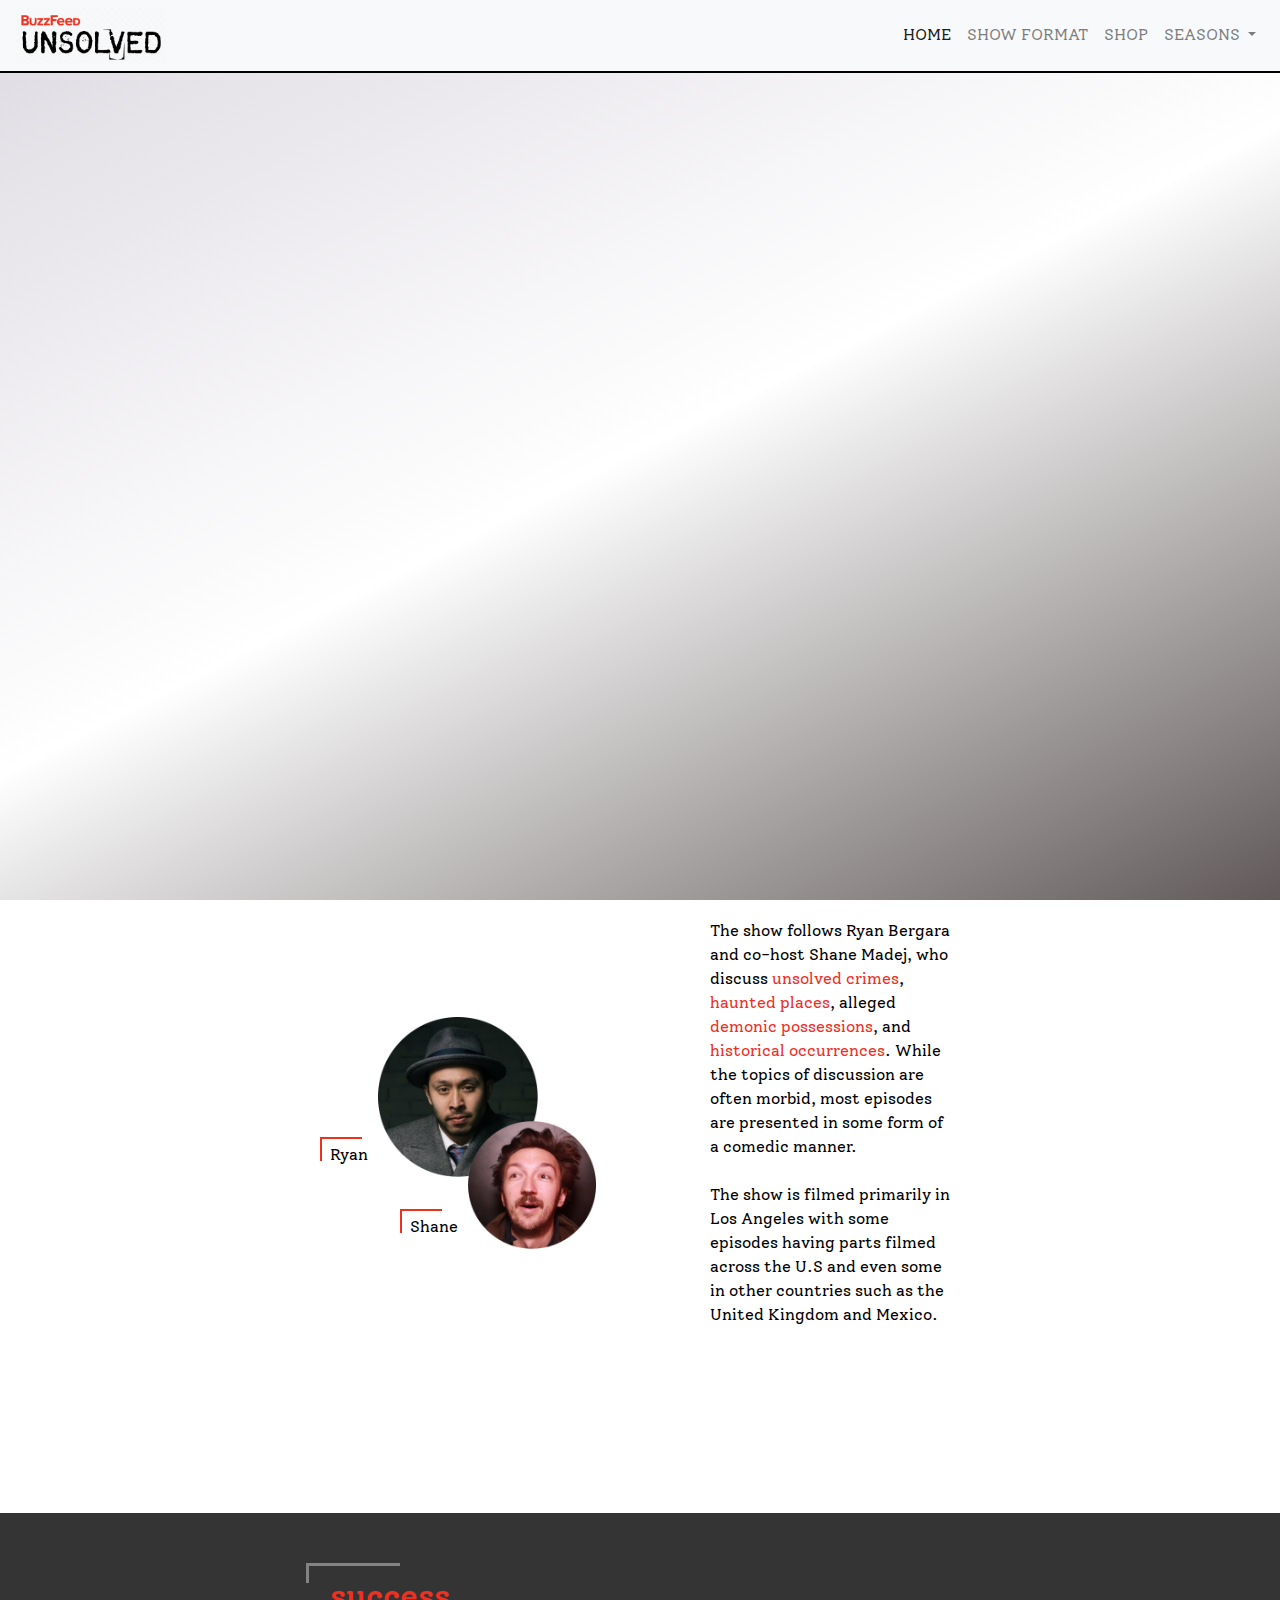
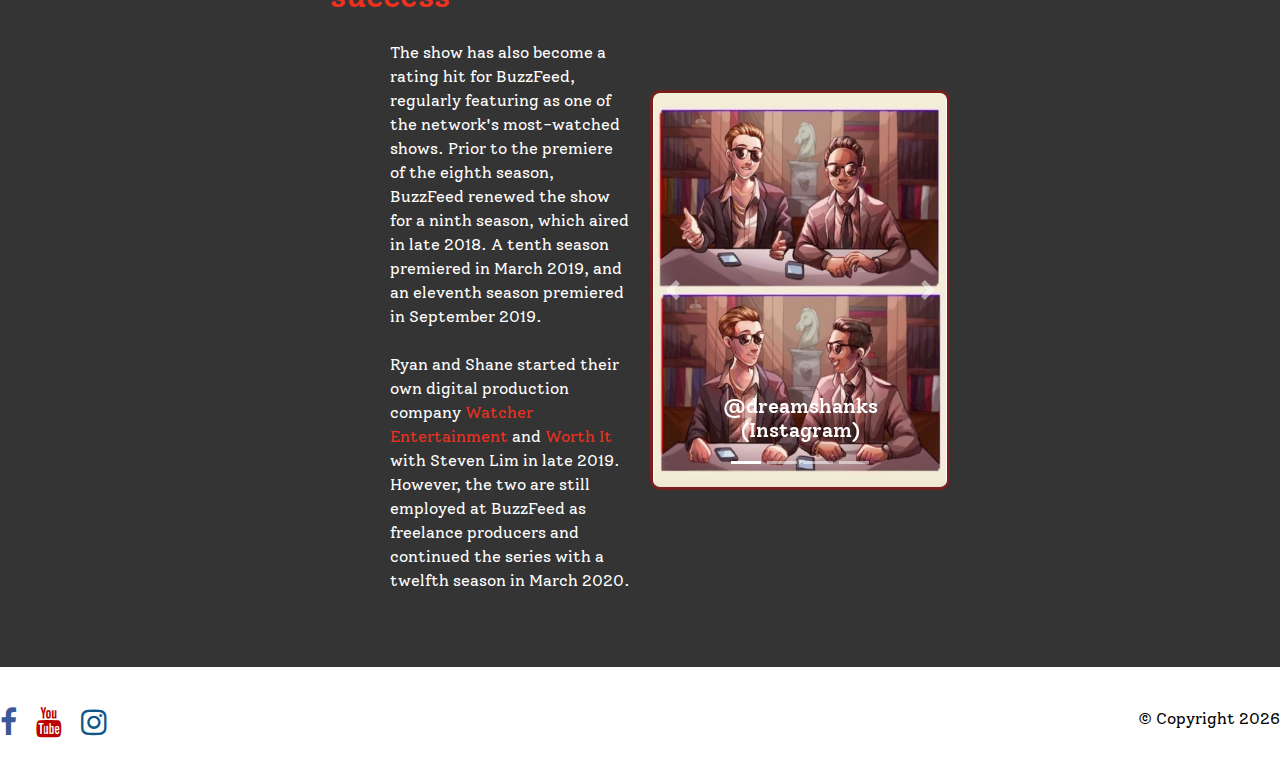
<file: index.html>
<!DOCTYPE html>
<html lang="“en”">
  <head>
    <meta charset="UTF-8" />
    <link
      href="https://fonts.googleapis.com/css2?family=Solway&display=swap"
      rel="stylesheet"
    />
    <meta name="viewport" content="width=device-width, initial-scale=1" />
    <link
      rel="stylesheet"
      href="https://cdnjs.cloudflare.com/ajax/libs/font-awesome/4.7.0/css/font-awesome.min.css"
    />
    <link
      rel="stylesheet"
      href="https://stackpath.bootstrapcdn.com/bootstrap/4.3.1/css/bootstrap.min.css"
      integrity="sha384-ggOyR0iXCbMQv3Xipma34MD+dH/1fQ784/j6cY/iJTQUOhcWr7x9JvoRxT2MZw1T"
      crossorigin="anonymous"
    />

    <title>Buzzfeed Unsolved</title>

    <link rel="stylesheet" href="./static/css/main.css" />
  </head>
  <body>
    <div class="splash">
      <img
        src="./static/images/BU-welcomelogo.png"
        alt="Buzzfeed Unsolved logo"
        class="welcome-logo"
      />
    </div>
    <div class="content-wraper">
      <nav class="navbar navbar-expand-lg navbar-light bg-light">
        <a href="index.html">
          <img src="static/images/BU-logo.png" class="logo-img" />
        </a>
        <button
          class="navbar-toggler ml-auto"
          type="button"
          data-toggle="collapse"
          data-target="#navbarSupportedContent"
          aria-controls="navbarSupportedContent"
          aria-expanded="false"
          aria-label="Toggle navigation"
        >
          <span class="navbar-toggler-icon"></span>
        </button>
        <div class="collapse navbar-collapse" id="navbarSupportedContent">
          <ul class="navbar-nav ml-auto">
            <li class="nav-item active">
              <a class="nav-link" href="index.html"
                >HOME <span class="sr-only">(current)</span></a
              >
            </li>
            <li class="nav-item">
              <a class="nav-link" href="showformat.html">SHOW FORMAT</a>
            </li>
            <li class="nav-item">
              <a class="nav-link" href="shop.html">SHOP</a>
            </li>
            <li class="nav-item dropdown">
              <a
                class="nav-link dropdown-toggle"
                href="#"
                id="navbarDropdown"
                role="button"
                data-toggle="dropdown"
                aria-haspopup="true"
                aria-expanded="false"
              >
                SEASONS
              </a>
              <div
                class="dropdown-menu seasons-dropdown"
                aria-labelledby="navbarDropdown"
              >
                <a href="season1.html" class="dropdown-item">Season 1</a>
                <a href="season2.html" class="dropdown-item">Season 2</a>
                <a href="season3.html" class="dropdown-item">Season 3</a>
              </div>
            </li>
          </ul>
        </div>
      </nav>
      <main class="base-sections">
          <div class="section-one">
            <div class="content-wrapper" style="position: relative; margin-top: 100px">
              <div class="hero-header">
                <div style=" margin-left: 10px;">
                  <h1 style="color: white">
                    Welcome to the 
                  </h1>
                  <h1  style="color: #EE301F">
                    Buzzfeed Unsolved 
                  </h1>
                  <h1  style="color: white">
                    Official Page!
                  </h1>
                </div>
                <p style="background: rgba(245, 245, 245, 0.85); padding: 2rem">
                  BuzzFeed Unsolved (also known as simply <span class="red-text">Unsolved</span>) is an American
                  documentary entertainment web series created and produced by
                  Ryan Bergara. It first aired on YouTube on February 4, 2016, and
                  has run for eleven seasons. The show currently airs on its own
                  channel called the Buzzfeed Unsolved Network.
                </p>
              </div>
              <img class="hero-image" src="static/images/bu_main.jpg"/>
            </div>
          </div>
          <div class="section-two">
            <div class="content-wrapper second-section" style="margin: 4rem 0">
              <div class="images-wrapper">
                <div class="image-wrapper">
                  <p class="name-bordered">Ryan</p>
                  <img class="ryan-image" src="static/images/ryan.png" style="width: 50%;"/>
                </div>
                <div class="image-wrapper" style="top: 55%; left: 25%">                  
                  <p class="name-bordered">Shane</p>
                  <img class="shane-image" src="static/images/shane.png" style="width: 40%;"/>
                </div>
              </div>
              <div style="width: 100%">
                <h2 class="bordered" style="color: #EE301F">about</h2>
                <p style="margin-left: 70px; margin-top: 25px">
                  The show follows Ryan Bergara and co-host Shane Madej, 
                  who discuss <span class="red-text">unsolved crimes</span>, <span class="red-text">haunted places</span>, 
                  alleged <span class="red-text">demonic possessions</span>, 
                  and <span class="red-text">historical occurrences</span>. While the topics of discussion are often morbid, 
                  most episodes are presented in some form of a comedic manner.
                  <br></br>
                  The show is filmed primarily in Los Angeles with some episodes having parts 
                  filmed across the U.S and even some in other countries such as the United Kingdom and Mexico. 
                </p>
              </div>
            </div>
          </div>
          <div class="section-three">            
            <div class="content-wrapper second-section" style="margin: 4rem 0">
              <div style="display: flex; flex-direction: row; color: white">
                <div style="width: 100%">
                  <h2 style="color: #EE301F" class="bordered">success</h2>
                  <p style="margin-left: 70px; margin-top: 25px">
                    The show has also become a rating hit for BuzzFeed,
                    regularly featuring as one of the network's most-watched shows.
                    Prior to the premiere of the eighth season, BuzzFeed renewed the
                    show for a ninth season, which aired in late 2018. A tenth
                    season premiered in March 2019, and an eleventh season premiered
                    in September 2019.
                    <br></br>
                    Ryan and Shane started their own digital production company
                    <span class="red-text">Watcher Entertainment</span> and 
                    <span class="red-text">Worth It</span> with Steven Lim in late 2019.
                    However, the two are still employed at BuzzFeed as freelance
                    producers and continued the series with a twelfth season in
                    March 2020.
                  </p>
                </div>
                <div style="width: 100%">
                  <div class="row carousel-wrapper" width="100%">
                    <div style="width: 300px">
                      <div class="index-carousel">
                        <div
                          id="carouselCaptions"
                          class="carousel slide"
                          data-interval="7500"
                          data-ride="carousel"
                        >
                          <ol class="carousel-indicators">
                            <li
                              data-target="#carouselCaptions"
                              data-slide-to="0"
                              class="active"
                            ></li>
                            <li data-target="#carouselCaptions" data-slide-to="1"></li>
                            <li data-target="#carouselCaptions" data-slide-to="2"></li>
                            <li data-target="#carouselCaptions" data-slide-to="3"></li>
                          </ol>
                          <div class="carousel-inner" style="height: 400px">
                            <div class="carousel-item active img-fluid img-wrapper">
                              <img
                                height="100%"
                                src="static/images/dreamshanks.jpg"
                                class="d-block w-100 fanart"
                              />
                              <div class="carousel-caption">
                                <h5>@dreamshanks (Instagram)</h5>
                              </div>
                            </div>
                            <div class="carousel-item img-fluid img-wrapper">
                              <img
                                height="100%"
                                src="static/images/flightlessartist(tumblr).jpg"
                                class="d-block w-100 fanart"
                              />
                              <div class="carousel-caption">
                                <h5>@flightlessartist (Tumblr)</h5>
                              </div>
                            </div>
                            <div class="carousel-item img-fluid img-wrapper">
                              <img
                                height="100%"
                                src="static/images/ghastly.ashley.art.png"
                                class="d-block w-100 fanart"
                              />
                              <div class="carousel-caption">
                                <h5>@ghastly.ashley.art (Instagram)</h5>
                              </div>
                            </div>
                            <div class="carousel-item img-fluid img-wrapper">
                              <img
                                height="100%"
                                src="static/images/looneylamb.png"
                                class="d-block w-100 fanart"
                              />
                              <div class="carousel-caption">
                                <h5>@looneylamb (Instagram)</h5>
                              </div>
                            </div>
                          </div>
                          <a
                            class="carousel-control-prev"
                            href="#carouselCaptions"
                            role="button"
                            data-slide="prev"
                          >
                            <span
                              class="carousel-control-prev-icon"
                              aria-hidden="true"
                            ></span>
                            <span class="sr-only">Previous</span>
                          </a>
                          <a
                            class="carousel-control-next"
                            href="#carouselCaptions"
                            role="button"
                            data-slide="next"
                          >
                            <span
                              class="carousel-control-next-icon"
                              aria-hidden="true"
                            ></span>
                            <span class="sr-only">Next</span>
                          </a>
                        </div>
                      </div>
                    </div>
                  </div>
                </div>
              </div>
            </div>
          </div>
      </main>
    </div>
    <footer class="footer mt-auto">
      <div class="socialmedia">
        <a
          href="https://www.facebook.com/buzzfeedunsolved"
          class="fa fa-facebook"
          target="_blank"
        ></a>
        <a
          href="https://www.youtube.com/channel/UCKijjvu6bN1c-ZHVwR7-5WA"
          class="fa fa-youtube"
          target="_blank"
        >
        </a>
        <a
          href="https://www.instagram.com/buzzfeedunsolved/"
          class="fa fa-instagram"
          target="_blank"
        ></a>
      </div>
      <div>&copy; Copyright <span id="current-year"></span></div>
    </footer>

    <script
      src="https://code.jquery.com/jquery-3.3.1.slim.min.js"
      integrity="sha384-q8i/X+965DzO0rT7abK41JStQIAqVgRVzpbzo5smXKp4YfRvH+8abtTE1Pi6jizo"
      crossorigin="anonymous"
    ></script>
    <script
      src="https://cdnjs.cloudflare.com/ajax/libs/popper.js/1.14.7/umd/popper.min.js"
      integrity="sha384-UO2eT0CpHqdSJQ6hJty5KVphtPhzWj9WO1clHTMGa3JDZwrnQq4sF86dIHNDz0W1"
      crossorigin="anonymous"
    ></script>
    <script
      src="https://stackpath.bootstrapcdn.com/bootstrap/4.3.1/js/bootstrap.min.js"
      integrity="sha384-JjSmVgyd0p3pXB1rRibZUAYoIIy6OrQ6VrjIEaFf/nJGzIxFDsf4x0xIM+B07jRM"
      crossorigin="anonymous"
    ></script>
    <script src="static/js/main.js"></script>
  </body>
</html>
</file>
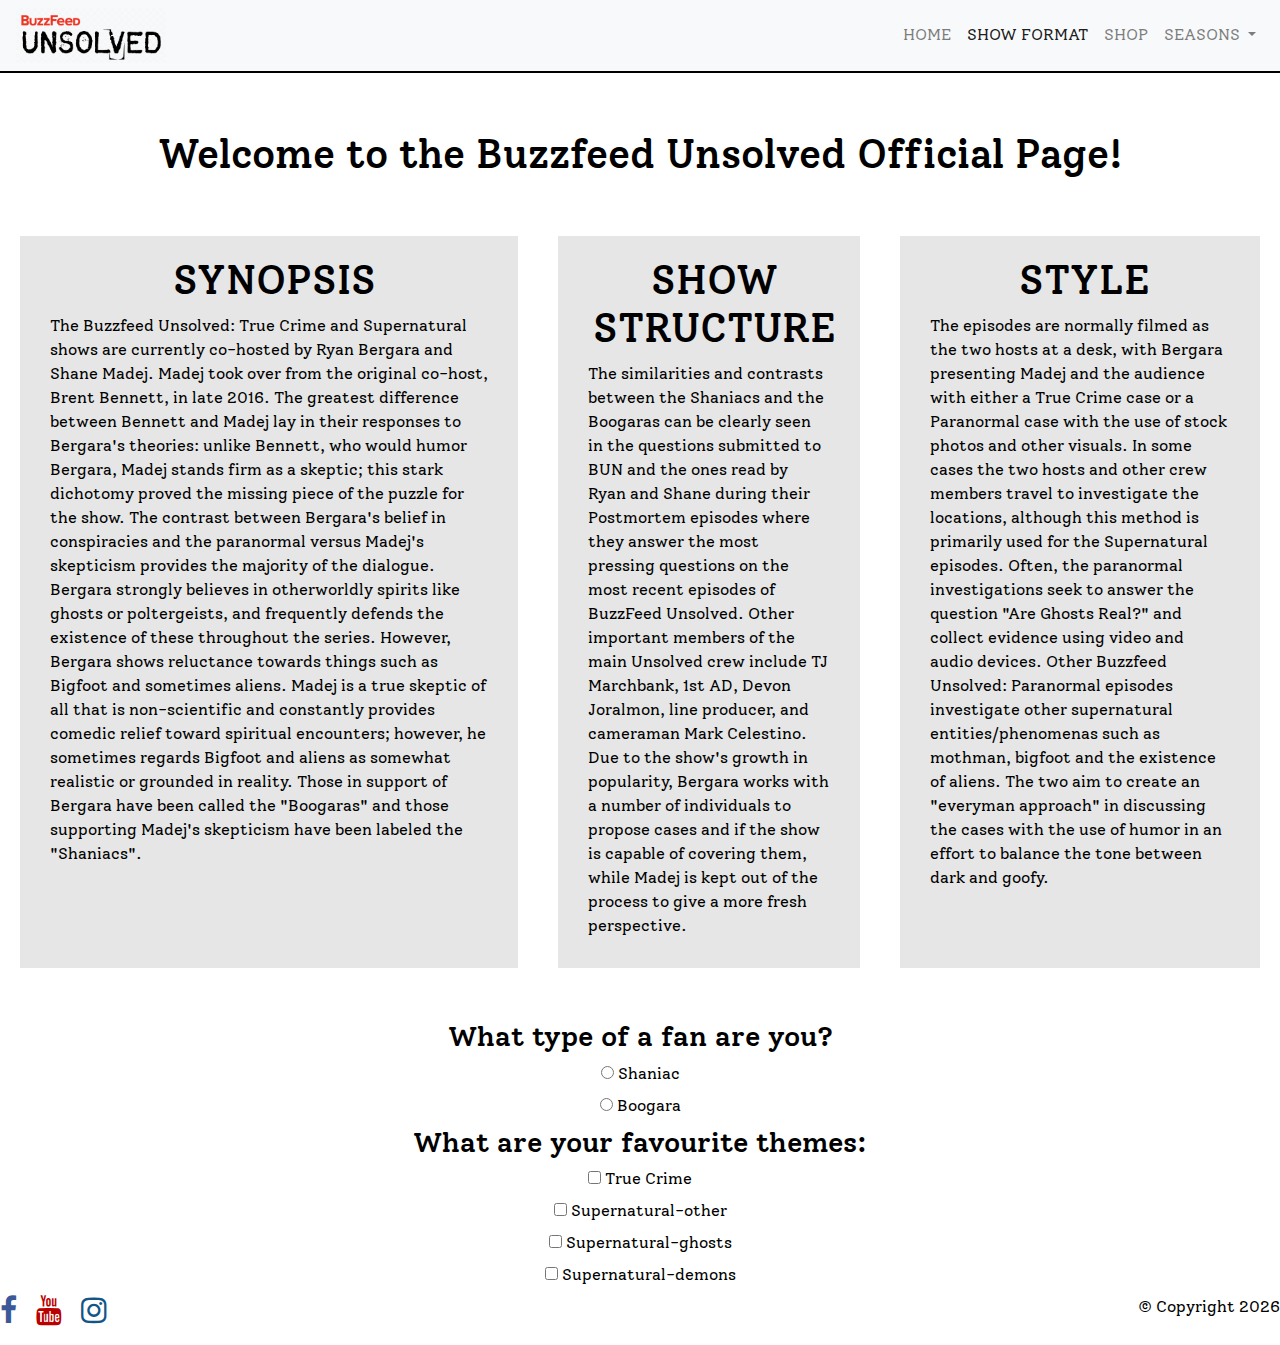
<file: showformat.html>
<!DOCTYPE html>
<html lang="“en”">
  <head>
    <meta charset="UTF-8" />
    <title>Buzzfeed Unsolved</title>
    <meta name="viewport" content="width=device-width, initial-scale=1" />
    <link
      href="https://fonts.googleapis.com/css2?family=Solway&display=swap"
      rel="stylesheet"
    />
    <link
      rel="stylesheet"
      href="https://cdnjs.cloudflare.com/ajax/libs/font-awesome/4.7.0/css/font-awesome.min.css"
    />
    <link
      rel="stylesheet"
      href="https://stackpath.bootstrapcdn.com/bootstrap/4.3.1/css/bootstrap.min.css"
      integrity="sha384-ggOyR0iXCbMQv3Xipma34MD+dH/1fQ784/j6cY/iJTQUOhcWr7x9JvoRxT2MZw1T"
      crossorigin="anonymous"
    />
    <link rel="stylesheet" href="static/css/main.css" />
  </head>
  <body class="d-flex flex-column min-vh-100">
    <div id="content-wraper">
      <nav class="navbar navbar-expand-lg navbar-light bg-light">
        <a href="index.html">
          <img src="static/images/BU-logo.png" class="logo-img" />
        </a>
        <button
          class="navbar-toggler ml-auto"
          type="button"
          data-toggle="collapse"
          data-target="#navbarSupportedContent"
          aria-controls="navbarSupportedContent"
          aria-expanded="false"
          aria-label="Toggle navigation"
        >
          <span class="navbar-toggler-icon"></span>
        </button>
        <div class="collapse navbar-collapse" id="navbarSupportedContent">
          <ul class="navbar-nav ml-auto">
            <li class="nav-item">
              <a class="nav-link" href="index.html"
                >HOME <span class="sr-only">(current)</span></a
              >
            </li>
            <li class="nav-item active">
              <a class="nav-link" href="showformat.html">SHOW FORMAT</a>
            </li>
            <li class="nav-item">
              <a class="nav-link" href="shop.html">SHOP</a>
            </li>
            <li class="nav-item dropdown">
              <a
                class="nav-link dropdown-toggle"
                href="#"
                id="navbarDropdown"
                role="button"
                data-toggle="dropdown"
                aria-haspopup="true"
                aria-expanded="false"
              >
                SEASONS
              </a>
              <div
                class="dropdown-menu seasons-dropdown"
                aria-labelledby="navbarDropdown"
              >
                <a href="season1.html" class="dropdown-item">Season 1</a>
                <a href="season2.html" class="dropdown-item">Season 2</a>
                <a href="season3.html" class="dropdown-item">Season 3</a>
              </div>
            </li>
          </ul>
        </div>
      </nav>
      <main style="margin-top: 100px;">
        <h1 class="all-text alligned">
          Welcome to the Buzzfeed Unsolved Official Page!
        </h1>
        <section style="min-height: auto; margin-bottom: 2rem;">
          <div class="text-container reveal fade-bottom">
            <div class="text-box">
              <h2>Synopsis</h2>
              <p>
                The Buzzfeed Unsolved: True Crime and Supernatural shows are
                currently co-hosted by Ryan Bergara and Shane Madej. Madej took
                over from the original co-host, Brent Bennett, in late 2016. The
                greatest difference between Bennett and Madej lay in their
                responses to Bergara's theories: unlike Bennett, who would humor
                Bergara, Madej stands firm as a skeptic; this stark dichotomy
                proved the missing piece of the puzzle for the show. The
                contrast between Bergara's belief in conspiracies and the
                paranormal versus Madej's skepticism provides the majority of
                the dialogue. Bergara strongly believes in otherworldly spirits
                like ghosts or poltergeists, and frequently defends the
                existence of these throughout the series. However, Bergara shows
                reluctance towards things such as Bigfoot and sometimes aliens.
                Madej is a true skeptic of all that is non-scientific and
                constantly provides comedic relief toward spiritual encounters;
                however, he sometimes regards Bigfoot and aliens as somewhat
                realistic or grounded in reality. Those in support of Bergara
                have been called the "Boogaras" and those supporting Madej's
                skepticism have been labeled the "Shaniacs".
              </p>
            </div>
            <div class="text-box">
              <h2>Show structure</h2>
              <p>
                The similarities and contrasts between the Shaniacs and the
                Boogaras can be clearly seen in the questions submitted to BUN
                and the ones read by Ryan and Shane during their Postmortem
                episodes where they answer the most pressing questions on the
                most recent episodes of BuzzFeed Unsolved. Other important
                members of the main Unsolved crew include TJ Marchbank, 1st AD,
                Devon Joralmon, line producer, and cameraman Mark Celestino. Due
                to the show's growth in popularity, Bergara works with a number
                of individuals to propose cases and if the show is capable of
                covering them, while Madej is kept out of the process to give a
                more fresh perspective.
              </p>
            </div>
            <div class="text-box">
              <h2>Style</h2>
              <p>
                The episodes are normally filmed as the two hosts at a desk,
                with Bergara presenting Madej and the audience with either a
                True Crime case or a Paranormal case with the use of stock
                photos and other visuals. In some cases the two hosts and other
                crew members travel to investigate the locations, although this
                method is primarily used for the Supernatural episodes. Often,
                the paranormal investigations seek to answer the question "Are
                Ghosts Real?" and collect evidence using video and audio
                devices. Other Buzzfeed Unsolved: Paranormal episodes
                investigate other supernatural entities/phenomenas such as
                mothman, bigfoot and the existence of aliens. The two aim to
                create an "everyman approach" in discussing the cases with the
                use of humor in an effort to balance the tone between dark and
                goofy.
              </p>
            </div>
          </div>
        </section>

        <div class="myDiv">
          <h3 class="text-centered">What type of a fan are you?</h3>
          <form>
            <input type="radio" id="Shaniac" name="fan type" value="Shaniac" />
            <label for="Shaniac" class="text-centered">Shaniac</label><br />
            <input type="radio" id="Boogara" name="fan type" value="Boogara" />
            <label for="Boogara" class="text-centered">Boogara</label><br />
          </form>
          <h3 class="text-centered">What are your favourite themes:</h3>
          <form>
            <input
              type="checkbox"
              id="True Crime"
              name="video theme"
              value="True Crime"
            />
            <label for="True Crime">True Crime</label><br />
            <input
              type="checkbox"
              id="Supernatural-other"
              name="video theme"
              value="Supernatural-other"
            />
            <label for="Supernatural-any">Supernatural-other</label><br />
            <input
              type="checkbox"
              id="Supernatural-ghosts"
              name="video theme"
              value="Supernatural-ghosts"
            />
            <label for="Supernatural-ghosts">Supernatural-ghosts</label><br />
            <input
              type="checkbox"
              id="Supernatural-demons"
              name="video theme"
              value="Supernatural-demons"
            />
            <label form="Supernatural-demons">Supernatural-demons</label><br />
          </form>
        </div>
      </main>
    </div>
    <footer class="footer mt-auto">
      <div class="socialmedia">
        <a
          href="https://www.facebook.com/buzzfeedunsolved"
          class="fa fa-facebook"
          target="_blank"
        ></a>
        <a
          href="https://www.youtube.com/channel/UCKijjvu6bN1c-ZHVwR7-5WA"
          class="fa fa-youtube"
          target="_blank"
        >
        </a>
        <a
          href="https://www.instagram.com/buzzfeedunsolved/"
          class="fa fa-instagram"
          target="_blank"
        ></a>
      </div>
      <div>&copy; Copyright <span id="current-year"></span></div>
    </footer>

    <script
      src="https://code.jquery.com/jquery-3.3.1.slim.min.js"
      integrity="sha384-q8i/X+965DzO0rT7abK41JStQIAqVgRVzpbzo5smXKp4YfRvH+8abtTE1Pi6jizo"
      crossorigin="anonymous"
    ></script>
    <script
      src="https://cdnjs.cloudflare.com/ajax/libs/popper.js/1.14.7/umd/popper.min.js"
      integrity="sha384-UO2eT0CpHqdSJQ6hJty5KVphtPhzWj9WO1clHTMGa3JDZwrnQq4sF86dIHNDz0W1"
      crossorigin="anonymous"
    ></script>
    <script
      src="https://stackpath.bootstrapcdn.com/bootstrap/4.3.1/js/bootstrap.min.js"
      integrity="sha384-JjSmVgyd0p3pXB1rRibZUAYoIIy6OrQ6VrjIEaFf/nJGzIxFDsf4x0xIM+B07jRM"
      crossorigin="anonymous"
    ></script>
    <script src="static/js/main.js"></script>
  </body>
</html>
</file>
<file: static/css/main.css>
body {
  font-family: "Solway", serif;
  color: black;
}
h2 {
  padding-left: 10px;
}

.splash {
  display: flex;
  justify-content: center;
  align-items: center;
  position: fixed;
  top: 0;
  left: 0;
  width: 100%;
  height: 100vh;
  background: rgb(222, 218, 226);
  background: linear-gradient(
    153deg,
    rgba(222, 218, 226, 1) 0%,
    rgba(255, 255, 255, 1) 50%,
    rgba(97, 89, 89, 1) 100%
  );
  z-index: 200;
}

.splash.display-none {
  display: flex;
  opacity: 0;
  justify-content: center;
  align-items: center;
  position: fixed;
  top: 0;
  left: 0;
  width: 100%;
  height: 100vh;
  /* background: #e6e6e6; */
  background: rgb(222, 218, 226);
  background: linear-gradient(
    153deg,
    rgba(222, 218, 226, 1) 0%,
    rgba(255, 255, 255, 1) 50%,
    rgba(97, 89, 89, 1) 100%
  );
  z-index: -10;
  transition: all 2s;
}

.welcome-logo {
  position: absolute;
  margin: auto;
  display: block;
  width: 75%;
  opacity: 0;
  animation: fadeIn 1s ease-in forwards;
}

@keyframes fadeIn {
  to {
    opacity: 1;
  }
}

.content-wraper {
  padding-bottom: 2.5rem;
}

.wrapper {
  min-height: 100%;
  margin-bottom: -50px;
  margin-left: 10px;
}

.footer,
.push {
  height: 50px;
}

.myDiv {
  text-align: center;
}

.fa {
  font-size: 30px;
  text-decoration: none;
  margin-right: 15px;
}

.fa:hover {
  opacity: 0.7;
}

.fa-facebook {
  color: #3b5998;
}

.fa-youtube {
  color: #bb0000;
}

.fa-instagram {
  color: #125688;
}

.all-text {
  color: black;
}

.all-text.alligned {
  color: black;
  text-align: center;
  margin-top: 20px;
  padding: 30px;
}

.navbar {
  position: fixed;
  top: 0;
  width: 100%;
  z-index: 9999;
}

.navbar.navbar-light {
  border-bottom: 2px solid;
}

.seasons-dropdown {
  right: 0;
  left: auto;
}

.header2 {
  margin: 20px;
}

.logo-img {
  width: 150px;
  margin: auto;
}

.main-img {
  width: 75%;
  margin: 20px;
}

p {
  margin: 10px;
}

.center {
  display: block;
  margin-left: auto;
  margin-right: auto;
}

.fanart {
  border: solid rgba(180, 12, 12, 0.527) 3px;
  border-radius: 10px;
  width: 400px;
}

.text-centered {
  text-align: center;
}

.flexgifs {
  display: flex;
  flex-direction: row;
  justify-content: space-around;
  align-items: center;
  margin-top: 30px;
}

.indexgif {
  border-style: double;
  max-width: 400px;
  margin: auto;
  height: 200px;
}

.list {
  list-style: square;
}

.ep-container {
  max-width: 1200px;
  display: flex;
  position: relative;
  flex-wrap: wrap;
  justify-content: space-around;
  margin: 0 auto;
  padding: 40px 0;
}

.ep-thumbnail {
  height: 100%;
}

.slideshow-container {
  max-width: 1000px;
  position: relative;
  margin: auto;
}

/* Next & previous buttons */
.prev,
.next {
  cursor: pointer;
  position: absolute;
  top: 50%;
  width: auto;
  padding: 16px;
  margin-top: -22px;
  color: white;
  font-weight: bold;
  font-size: 18px;
  transition: 0.6s ease;
  border-radius: 0 3px 3px 0;
  user-select: none;
}

/* Position the "next button" to the right */
.next {
  right: 0;
  border-radius: 3px 0 0 3px;
}

/* On hover, add a black background color with a little bit see-through */
.prev:hover,
.next:hover {
  background-color: rgba(0, 0, 0, 0.8);
}

/* Caption text */
.text {
  color: #f2f2f2;
  font-size: 15px;
  padding: 8px 12px;
  position: absolute;
  bottom: 8px;
  width: 100%;
  text-align: center;
}

/* The dots/bullets/indicators */
.dot {
  cursor: pointer;
  height: 15px;
  width: 15px;
  margin: 0 2px;
  background-color: #bbb;
  border-radius: 50%;
  display: inline-block;
  transition: background-color 0.6s ease;
}

/* Fading animation */
.fading-slide {
  animation-name: fade;
  animation-duration: 1.5s;
}

*/ #text {
  position: absolute;
  top: 50%;
  left: 50%;
  font-size: 50px;
  color: white;
  transform: translate(-50%, -50%);
  -ms-transform: translate(-50%, -50%);
}

section {
  min-height: 100vh;
  display: flex;
  justify-content: center;
  align-items: center;
}

section .container {
  margin: 100px;
}

section h2 {
  font-size: 40px;
  text-align: center;
  text-transform: uppercase;
}

section .text-container {
  display: flex;
}

section .text-container .text-box {
  margin: 20px;
  padding: 20px;
  background: #e6e6e6;
}

.reveal {
  position: relative;
  opacity: 0;
}

.reveal.active {
  opacity: 1;
}

.active.fade-bottom {
  animation: fade-bottom 1s ease-in;
}

/* Shop page */

.shop-img {
  width: 50%;
  display: block;
  margin-left: auto;
  margin-right: auto;
  padding-top: 40px;
}

@keyframes fade-bottom {
  0% {
    transform: translateY(50px);
    opacity: 0;
  }

  100% {
    transform: translateY(0);
    opacity: 1;
  }
}

@keyframes fade {
  from {
    opacity: 0.4;
  }

  to {
    opacity: 1;
  }
}

.footer {
  width: 100%;
  display: flex;
  justify-content: space-between;
}

@media only screen and (max-width: 768px) {
  .ep-container {
    grid-template-columns: 1fr;
  }
}

@media (max-width: 576px) {
  .footer {
    flex-direction: column;
    align-items: center;
  }

  .socialmedia {
    margin-bottom: 20px;
  }

  .indexgif {
    height: 100px;
    width: 70%;
  }

  .flexgifs {
    flex-direction: column;
    align-items: center;
  }
}

.flip-box {
  background-color: transparent;
  width: 460px;
  height: 280px;
  perspective: 1000px;
  border-radius: 5px;
  margin: 20px;
}

/* This container is needed to position the front and back side */
.flip-box-inner {
  border-radius: 5px;
  position: relative;
  width: 100%;
  height: 100%;
  text-align: center;
  transition: transform 0.8s;
  transform-style: preserve-3d;
  box-shadow: 0px 0px 6px 3px rgba(0, 0, 0, 0.3);
}

/* Do an horizontal flip when you move the mouse over the flip box container */
.flip-box:hover .flip-box-inner {
  transform: rotateY(180deg);
}

/* Position the front and back side */
.flip-box-front,
.flip-box-back {
  position: absolute;
  width: 100%;
  height: 100%;
  -webkit-backface-visibility: hidden;
  /* Safari */
  backface-visibility: hidden;
}

/* Style the front side (fallback if image is missing) */
.flip-box-front {
  background-color: #e6e6e6;
  color: black;
  overflow: hidden;
  border-radius: 5px;
}

/* Style the back side */
.flip-box-back {
  display: flex;
  flex-direction: column;
  text-align: center;
  background-color: #e6e6e6;
  color: black;
  transform: rotateY(180deg);
  padding: 30px 20px;
  border-radius: 5px;
}

.flip-box-front h5 {
  position: absolute;
  top: 5px;
  left: 0px;
  background: rgb(255, 255, 255, 0.8);
  padding: 5px 20px;
}

.youtube-link {
  color: red;
}

.youtube-link:hover {
  color: red;
}

/* Home first section */
.base-sections {
  align-items: center;
  display: flex;
  flex-direction: column;
  height: auto;
  justify-content: center;
  margin: 0 auto;
  width: 100%;
}

.hero-image {
  height: 35vh;
  position: absolute;
  top: 20%;
  left: 45%;
}

.hero-header { 
  padding-right: 50%; 
  position: relative ;
  z-index: 2;
}

.red-text {
  color: #EE301F;
}

.content-wrapper {
  padding: 0 20rem;
}

.section-one {
  background-color: #525252;
}

/* Home second section */
.second-section {
  display: flex;
  width: 100%;
}

.images-wrapper {
  align-items: center;
  display: flex; 
  justify-content: center; 
  position: relative;
  width: 100%; 
}

.image-wrapper {
  align-items: end; 
  display: flex; 
  position: absolute;
  width: 100%;
}
.img-wrapper {
  height: 100%;
}

.section-three {
 background-color: #343434;
}

.carousel-wrapper {
  height: 100%;
  display: flex;
  justify-content: center;
  align-items: center;
}

.section-one, .section-two{
  padding-bottom: 7rem;
}

.bordered {
  position: relative;
}

.bordered:before {
  content: '';
  width: 94px;
  height: 20px;
  border-left: 3px solid #838383;
  border-top: 3px solid #838383;
  position: absolute;
  top: -14px;
  left: -14px
}

.name-bordered {
  position: relative;
}

.name-bordered:before {
  content: '';
  width: 42px;
  height: 24px;
  border-left: 2px solid #EE301F;
  border-top: 2px solid #EE301F;
  position: absolute;
  top: -6px;
  left: -10px
}
</file>
